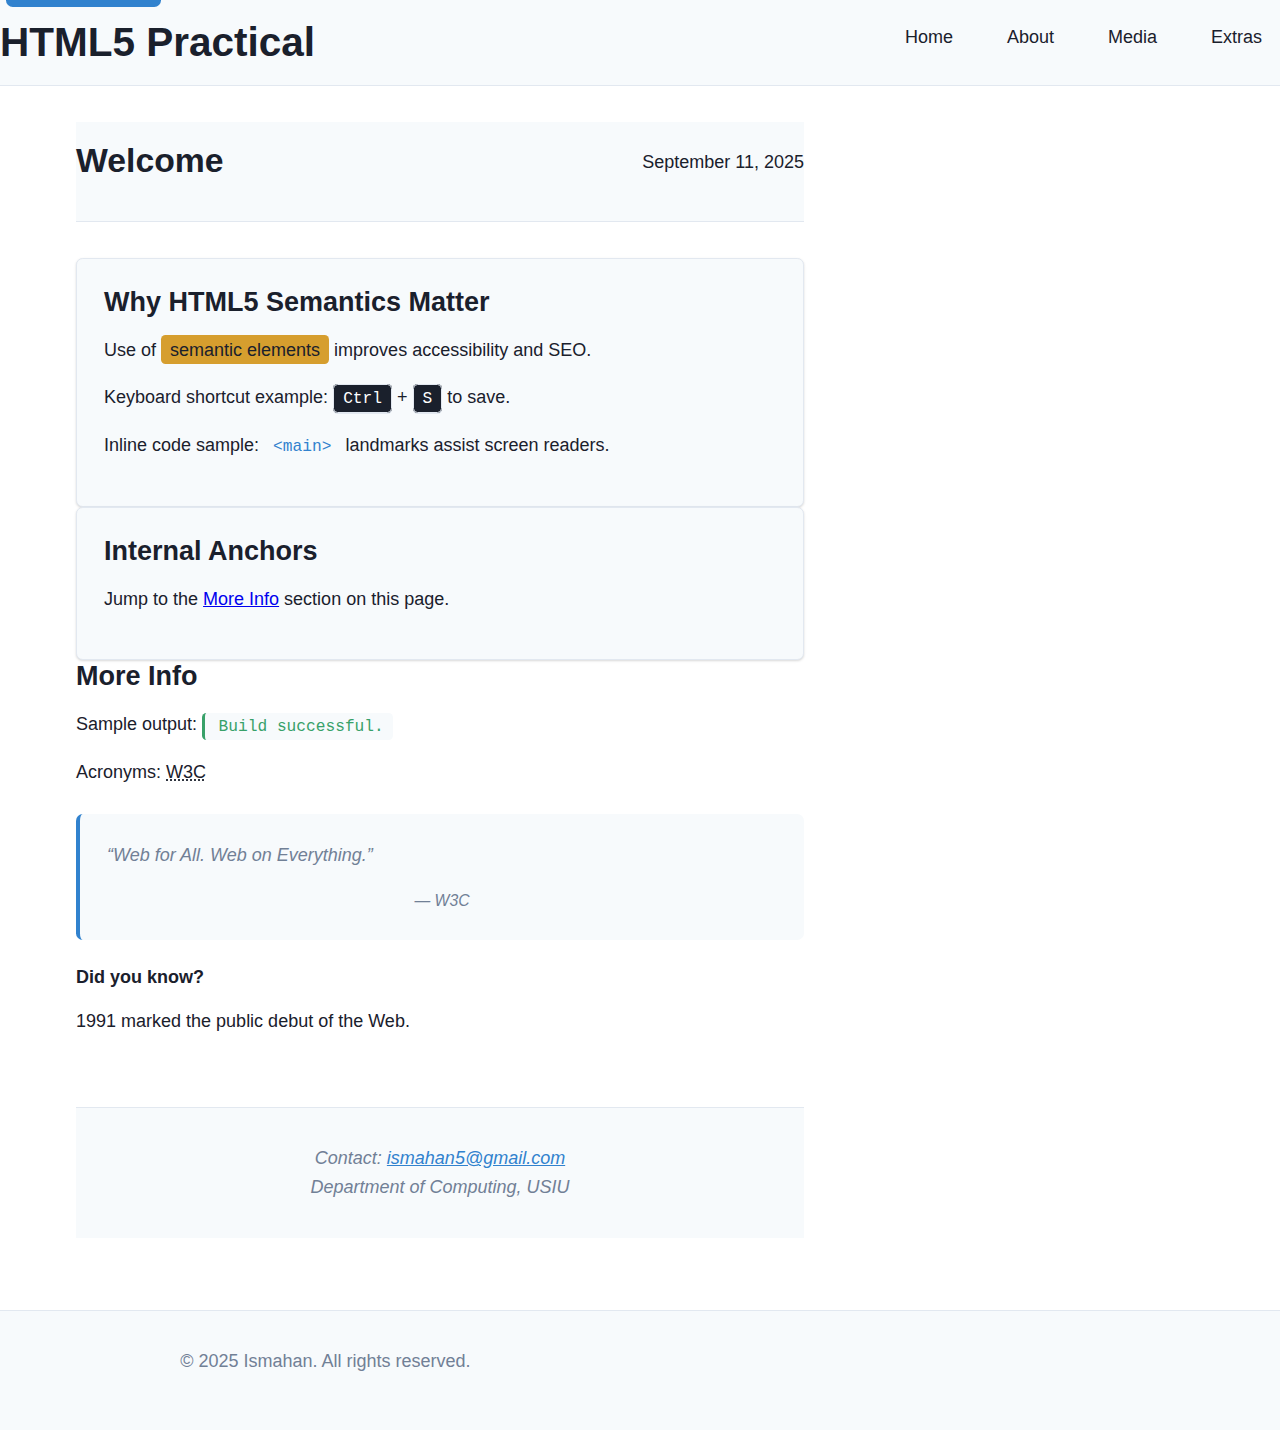
<file: index.html>
<!DOCTYPE html>
<html lang="en">
<head>
  <meta charset="utf-8">
  <title>HTML5 Practical — Home</title>
  <meta name="description" content="A pure-HTML5 site demonstrating modern semantic elements, media, and accessibility.">
  <meta name="viewport" content="width=device-width, initial-scale=1">
  <link rel="stylesheet" href="assets/css/styles.css">
</head>
<body>
  <a href="#main" class="skip-link">Skip to content</a>

  <header>
    <h1>HTML5 Practical</h1>
    <nav aria-label="Primary Navigation">
      <ul>
        <li><a href="index.html" aria-current="page">Home</a></li>
        <li><a href="about.html">About</a></li>
        <li><a href="media.html">Media</a></li>
        <li><a href="extras.html">Extras</a></li>
      </ul>
    </nav>
  </header>

  <main id="main">
    <article>
      <header>
        <h2>Welcome</h2>
        <p><time datetime="2025-09-11">September 11, 2025</time></p>
      </header>

      <section class="card">
        <h3>Why HTML5 Semantics Matter</h3>
        <p>Use of <mark>semantic elements</mark> improves accessibility and SEO.</p>
        <p>Keyboard shortcut example: <kbd>Ctrl</kbd> + <kbd>S</kbd> to save.</p>
        <p>Inline code sample: <code>&lt;main&gt;</code> landmarks assist screen readers.</p>
      </section>

      <section class="card">
        <h3>Internal Anchors</h3>
        <p>Jump to the <a href="#more-info">More Info</a> section on this page.</p>
      </section>

      <section id="more-info">
        <h3>More Info</h3>
        <p>Sample output: <samp>Build successful.</samp></p>
        <p>Acronyms: <abbr title="World Wide Web Consortium">W3C</abbr></p>
        <blockquote cite="https://www.w3.org/">
          “Web for All. Web on Everything.”
          <footer>— <cite>W3C</cite></footer>
        </blockquote>
      </section>

      <aside aria-label="Side notes">
        <h4>Did you know?</h4>
        <p><time datetime="1991-08-06">1991</time> marked the public debut of the Web.</p>
      </aside>

      <footer>
        <address>
          Contact: <a href="mailto:ismahan5@gmail.com">ismahan5@gmail.com</a><br>
          Department of Computing, USIU
        </address>
      </footer>
    </article>
  </main>

  <footer>
    <p>&copy; <time datetime="2025">2025</time> Ismahan. All rights reserved.</p>
  </footer>
</body>
</html>
</file>
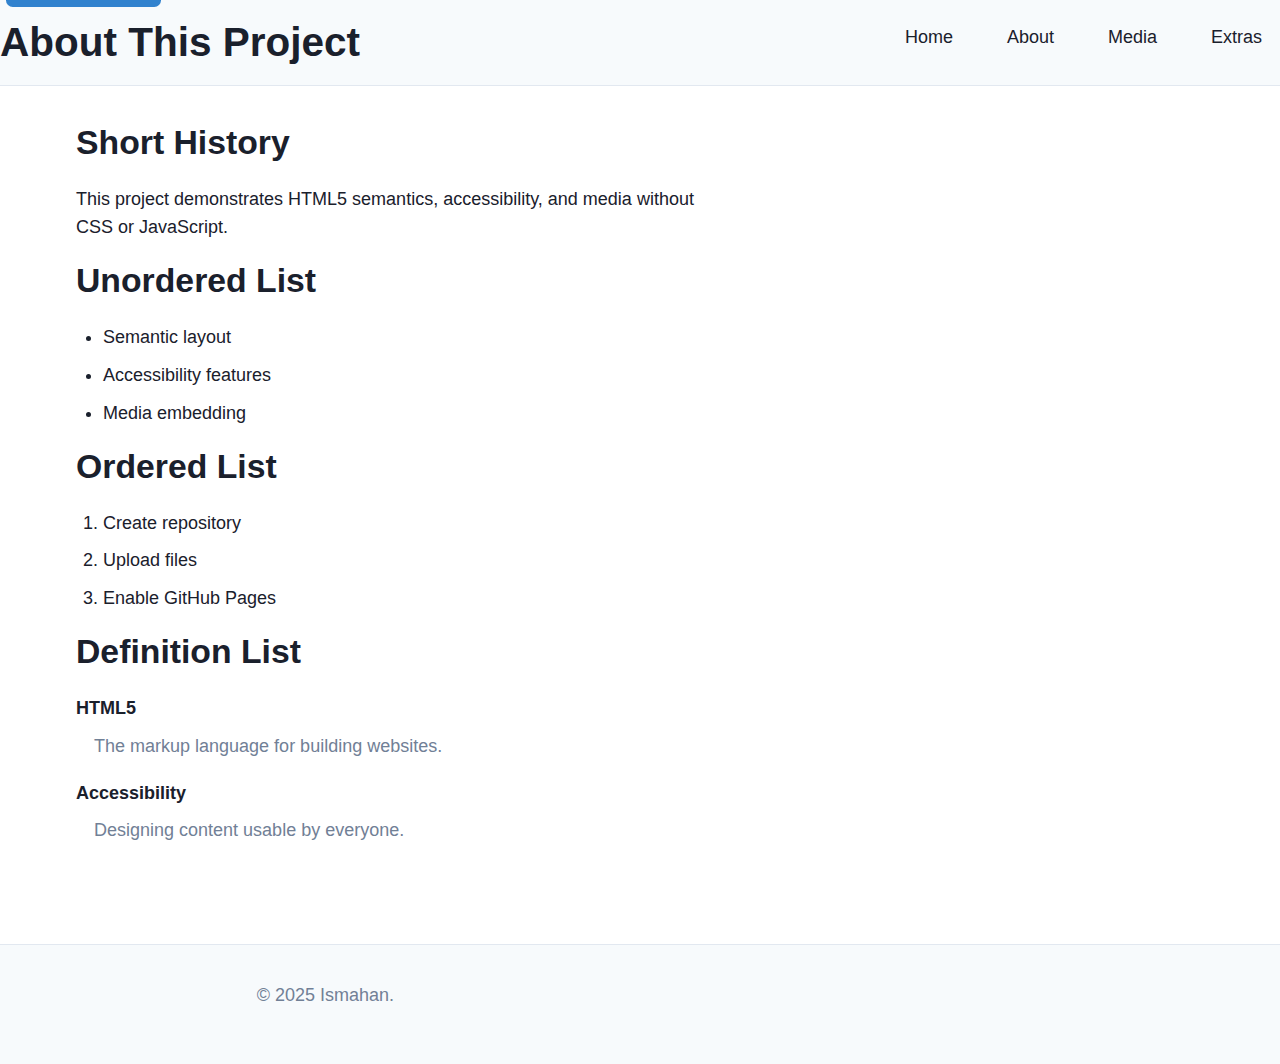
<file: about.html>
<!DOCTYPE html>
<html lang="en">
<head>
  <meta charset="utf-8">
  <title>HTML5 Practical — About</title>
  <meta name="description" content="About page with history, lists, and definitions.">
  <meta name="viewport" content="width=device-width, initial-scale=1">
  <link rel="stylesheet" href="assets/css/styles.css">
  <link rel="canonical" href="https://example.com/about.html">
</head>
<body>
  <a href="#main" class="skip-link">Skip to content</a>

  <header>
    <h1>About This Project</h1>
    <nav aria-label="Primary Navigation">
      <ul>
        <li><a href="index.html">Home</a></li>
        <li><a href="about.html" aria-current="page">About</a></li>
        <li><a href="media.html">Media</a></li>
        <li><a href="extras.html">Extras</a></li>
      </ul>
    </nav>
  </header>

  <main id="main">
    <article>
      <section aria-labelledby="history-heading">
        <h2 id="history-heading">Short History</h2>
        <p>This project demonstrates HTML5 semantics, accessibility, and media without CSS or JavaScript.</p>
      </section>

      <section aria-labelledby="unordered-heading">
        <h2 id="unordered-heading">Unordered List</h2>
        <ul>
          <li>Semantic layout</li>
          <li>Accessibility features</li>
          <li>Media embedding</li>
        </ul>
      </section>

      <section aria-labelledby="ordered-heading">
        <h2 id="ordered-heading">Ordered List</h2>
        <ol>
          <li>Create repository</li>
          <li>Upload files</li>
          <li>Enable GitHub Pages</li>
        </ol>
      </section>

      <section aria-labelledby="definition-heading">
        <h2 id="definition-heading">Definition List</h2>
        <dl>
          <dt>HTML5</dt>
          <dd>The markup language for building websites.</dd>
          <dt>Accessibility</dt>
          <dd>Designing content usable by everyone.</dd>
        </dl>
      </section>
    </article>
  </main>

  <footer>
    <p>&copy; <time datetime="2025">2025</time> Ismahan.</p>
  </footer>
</body>
</html>
</file>
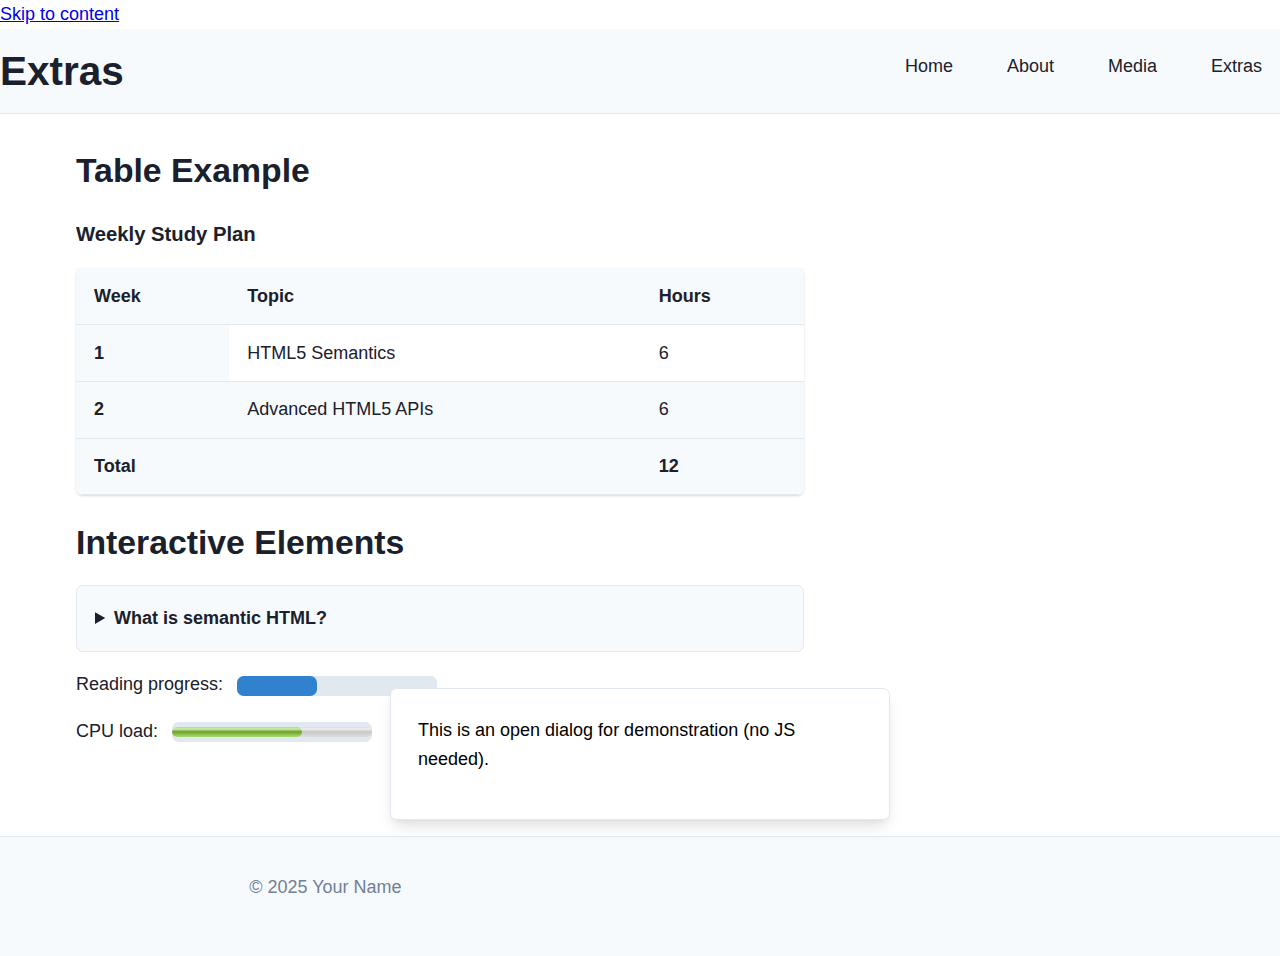
<file: extras.html>
<!doctype html>
<html lang="en">
<head>
  <meta charset="utf-8" />
  <title>HTML5 Practical — Extras</title>
  <meta name="description" content="HTML5 extras: tables, details, dialog, progress, meter." />
  <meta name="viewport" content="width=device-width, initial-scale=1" />
  <link rel="stylesheet" href="assets/css/styles.css">
  <link rel="canonical" href="https://example.com/extras.html" />
</head>
<body>
  <a href="#main">Skip to content</a>
  <header>
    <h1>Extras</h1>
    <nav aria-label="Primary">
      <ul>
        <li><a href="index.html">Home</a></li>
        <li><a href="about.html">About</a></li>
        <li><a href="media.html">Media</a></li>
        <li><a href="extras.html" aria-current="page">Extras</a></li>
      </ul>
    </nav>
  </header>

  <main id="main">
    <article>
      <section>
        <h2>Table Example</h2>
        <div class="table-wrapper">
          <table>
            <caption>Weekly Study Plan</caption>
            <thead>
              <tr>
                <th scope="col">Week</th>
                <th scope="col">Topic</th>
                <th scope="col">Hours</th>
              </tr>
            </thead>
            <tbody>
              <tr>
                <th scope="row">1</th><td>HTML5 Semantics</td><td>6</td>
              </tr>
              <tr>
                <th scope="row">2</th><td>Advanced HTML5 APIs</td><td>6</td>
              </tr>
            </tbody>
            <tfoot>
              <tr>
                <th scope="row" colspan="2">Total</th><td>12</td>
              </tr>
            </tfoot>
          </table>
        </div>
      </section>

      <section>
        <h2>Interactive Elements</h2>
        <details>
          <summary>What is semantic HTML?</summary>
          <p>Semantic HTML uses meaningful tags that describe their content and role.</p>
        </details>

        <dialog open>
          <p>This is an open dialog for demonstration (no JS needed).</p>
        </dialog>

        <p>Reading progress: <progress value="40" max="100">40%</progress></p>
        <p>CPU load: <meter min="0" max="100" low="30" high="80" optimum="50" value="65">65%</meter></p>
      </section>
    </article>
  </main>

  <footer>
    <p>&copy; <time datetime="2025">2025</time> Your Name</p>
  </footer>
</body>
</html>
</file>
<file: assets/css/styles.css>
:root {
  /* Colors */
  --bg: #ffffff;
  --fg: #1a202c;
  --muted: #718096;
  --brand: #3182ce;
  --brand-contrast: #ffffff;
  --border: #e2e8f0;
  --surface: #f7fafc;
  --success: #38a169;
  --warning: #d69e2e;
  
  /* Typography */
  --font-sans: -apple-system, BlinkMacSystemFont, 'Segoe UI', Roboto, 'Helvetica Neue', Arial, sans-serif;
  --font-mono: 'SFMono-Regular', Consolas, 'Liberation Mono', Menlo, monospace;
  
  /* Type Scale (1.25 ratio) */
  --text-xs: 0.75rem;    /* 12px */
  --text-sm: 0.875rem;   /* 14px */
  --text-base: 1rem;     /* 16px */
  --text-lg: 1.125rem;   /* 18px */
  --text-xl: 1.25rem;    /* 20px */
  --text-2xl: 1.5rem;    /* 24px */
  --text-3xl: 1.875rem;  /* 30px */
  --text-4xl: 2.25rem;   /* 36px */
  
  --h1: var(--text-4xl);
  --h2: var(--text-3xl);
  --h3: var(--text-2xl);
  --body: var(--text-base);
  
  /* Spacing Scale */
  --space-1: 0.25rem;    /* 4px */
  --space-2: 0.5rem;     /* 8px */
  --space-3: 0.75rem;    /* 12px */
  --space-4: 1rem;       /* 16px */
  --space-5: 1.25rem;    /* 20px */
  --space-6: 1.5rem;     /* 24px */
  --space-8: 2rem;       /* 32px */
  --space-12: 3rem;      /* 48px */
  --space-16: 4rem;      /* 64px */
  
  /* Layout */
  --max-width: 1200px;
  --content-width: 65ch;
  --border-radius: 0.375rem;
  --shadow: 0 1px 3px 0 rgba(0, 0, 0, 0.1), 0 1px 2px 0 rgba(0, 0, 0, 0.06);
  --shadow-lg: 0 10px 15px -3px rgba(0, 0, 0, 0.1), 0 4px 6px -2px rgba(0, 0, 0, 0.05);
}

/* Dark Mode */
@media (prefers-color-scheme: dark) {
  :root {
    --bg: #1a202c;
    --fg: #f7fafc;
    --muted: #a0aec0;
    --brand: #63b3ed;
    --brand-contrast: #1a202c;
    --border: #2d3748;
    --surface: #2d3748;
  }
}

/* =============================================================================
   BASE RESET & RHYTHM
   ============================================================================= */

*, *::before, *::after {
  box-sizing: border-box;
}

* {
  margin: 0;
}

html {
  font-size: 16px;
  line-height: 1.6;
}

body {
  font-family: var(--font-sans);
  font-size: var(--body);
  line-height: 1.6;
  color: var(--fg);
  background-color: var(--bg);
  transition: background-color 0.2s ease, color 0.2s ease;
}

/* Improve text rendering */
body {
  -webkit-font-smoothing: antialiased;
  -moz-osx-font-smoothing: grayscale;
}

/* Readable line length */
main {
  max-width: var(--max-width);
  margin: 0 auto;
  padding: 0 var(--space-4);
}


h1, h2, h3, h4, h5, h6 {
  font-weight: 700;
  line-height: 1.2;
  margin-bottom: var(--space-4);
  color: var(--fg);
}

h1 { font-size: var(--h1); margin-bottom: var(--space-6); }
h2 { font-size: var(--h2); margin-bottom: var(--space-5); }
h3 { font-size: var(--h3); margin-bottom: var(--space-4); }

p {
  margin-bottom: var(--space-4);
  max-width: var(--content-width);
}

/* Inline semantics */
code, kbd, samp {
  font-family: var(--font-mono);
  font-size: 0.9em;
  padding: var(--space-1) var(--space-2);
  border-radius: var(--space-1);
}

code {
  background-color: var(--surface);
  color: var(--brand);
}

kbd {
  background-color: var(--fg);
  color: var(--bg);
  border: 1px solid var(--border);
  box-shadow: 0 1px 0 var(--border);
}

samp {
  background-color: var(--surface);
  color: var(--success);
  border-left: 3px solid var(--success);
  padding-left: var(--space-3);
}

mark {
  background-color: var(--warning);
  color: var(--fg);
  padding: var(--space-1) var(--space-2);
  border-radius: var(--space-1);
}

abbr[title] {
  text-decoration: underline dotted;
  cursor: help;
}



/* Skip Link */
.skip-link {
  position: absolute;
  top: -40px;
  left: 6px;
  background: var(--brand);
  color: var(--brand-contrast);
  padding: var(--space-2) var(--space-4);
  text-decoration: none;
  border-radius: var(--border-radius);
  z-index: 1000;
  transition: top 0.2s ease;
}

.skip-link:focus {
  top: 6px;
}

/* Header & Navigation */
header {
  background-color: var(--surface);
  border-bottom: 1px solid var(--border);
  padding: var(--space-4) 0;
  margin-bottom: var(--space-8);
}

header h1 {
  margin-bottom: var(--space-4);
  text-align: center;
}

nav ul {
  list-style: none;
  padding: 0;
  margin: 0;
  display: flex;
  justify-content: center;
  gap: var(--space-4);
  flex-wrap: wrap;
}

nav a {
  color: var(--fg);
  text-decoration: none;
  padding: var(--space-2) var(--space-4);
  border-radius: var(--border-radius);
  transition: background-color 0.2s ease, color 0.2s ease;
}

nav a:hover,
nav a:focus {
  background-color: var(--brand);
  color: var(--brand-contrast);
  outline: 2px solid var(--brand);
  outline-offset: 2px;
}

/* Main Layout Grid */
main {
  display: grid;
  grid-template-columns: 1fr;
  gap: var(--space-8);
  min-height: 60vh;
}

@media (min-width: 1024px) {
  main {
    grid-template-columns: 2fr 1fr;
  }
  
  aside {
    grid-column: 2;
  }
}

/* Footer */
footer {
  background-color: var(--surface);
  border-top: 1px solid var(--border);
  padding: var(--space-8) 0;
  margin-top: var(--space-16);
  text-align: center;
  color: var(--muted);
}

footer a {
  color: var(--brand);
  text-decoration: underline;
}

footer a:hover,
footer a:focus {
  color: var(--fg);
  outline: 2px solid var(--brand);
  outline-offset: 2px;
}


/* Cards */
.card {
  background-color: var(--surface);
  border: 1px solid var(--border);
  border-radius: var(--border-radius);
  padding: var(--space-6);
  box-shadow: var(--shadow);
  transition: box-shadow 0.2s ease, transform 0.2s ease;
}

.card:hover {
  box-shadow: var(--shadow-lg);
  transform: translateY(-2px);
}

/* Tables */
table {
  width: 100%;
  border-collapse: collapse;
  margin: var(--space-6) 0;
  background-color: var(--bg);
  border-radius: var(--border-radius);
  overflow: hidden;
  box-shadow: var(--shadow);
}

caption {
  font-weight: 700;
  margin-bottom: var(--space-4);
  font-size: var(--text-lg);
  text-align: left;
}

th, td {
  padding: var(--space-3) var(--space-4);
  text-align: left;
  border-bottom: 1px solid var(--border);
}

th {
  background-color: var(--surface);
  font-weight: 600;
  color: var(--fg);
}

tbody tr:nth-child(even) {
  background-color: var(--surface);
}

tbody tr:hover {
  background-color: var(--border);
}

tfoot {
  background-color: var(--surface);
  font-weight: 600;
}

/* Responsive table wrapper */
.table-wrapper {
  overflow-x: auto;
  margin: var(--space-6) 0;
}

/* Media Elements */
img, video, audio {
  max-width: 100%;
  height: auto;
  border-radius: var(--border-radius);
}

figure {
  margin: var(--space-6) 0;
  text-align: center;
}

figcaption {
  margin-top: var(--space-3);
  font-size: var(--text-sm);
  color: var(--muted);
  font-style: italic;
}

/* Picture element */
picture img {
  width: 100%;
  height: auto;
  object-fit: cover;
}

/* Interactive HTML Elements */
details {
  background-color: var(--surface);
  border: 1px solid var(--border);
  border-radius: var(--border-radius);
  padding: var(--space-4);
  margin: var(--space-4) 0;
}

summary {
  font-weight: 600;
  cursor: pointer;
  padding: var(--space-2);
  margin: calc(-1 * var(--space-2));
  border-radius: var(--border-radius);
  transition: background-color 0.2s ease;
}

summary:hover,
summary:focus {
  background-color: var(--border);
  outline: 2px solid var(--brand);
  outline-offset: 2px;
}

details[open] summary {
  margin-bottom: var(--space-4);
}

dialog {
  background-color: var(--bg);
  border: 1px solid var(--border);
  border-radius: var(--border-radius);
  padding: var(--space-6);
  box-shadow: var(--shadow-lg);
  max-width: 500px;
  margin: var(--space-4) auto;
}

/* Progress and Meter */
progress, meter {
  width: 200px;
  height: 20px;
  margin: 0 var(--space-2);
  vertical-align: middle;
}

progress {
  appearance: none;
  background-color: var(--border);
  border-radius: var(--border-radius);
}

progress::-webkit-progress-bar {
  background-color: var(--border);
  border-radius: var(--border-radius);
}

progress::-webkit-progress-value {
  background-color: var(--brand);
  border-radius: var(--border-radius);
}

meter {
  appearance: none;
  background-color: var(--border);
  border-radius: var(--border-radius);
}

meter::-webkit-meter-bar {
  background-color: var(--border);
  border-radius: var(--border-radius);
}

meter::-webkit-meter-optimum-value {
  background-color: var(--success);
  border-radius: var(--border-radius);
}

/* Blockquotes */
blockquote {
  border-left: 4px solid var(--brand);
  padding-left: var(--space-6);
  margin: var(--space-6) 0;
  font-style: italic;
  color: var(--muted);
  background-color: var(--surface);
  padding: var(--space-6);
  border-radius: var(--border-radius);
}

blockquote footer {
  margin-top: var(--space-4);
  font-size: var(--text-sm);
  color: var(--muted);
  background: none;
  border: none;
  padding: 0;
}

/* Lists */
ul, ol {
  margin-bottom: var(--space-4);
  padding-left: var(--space-6);
}

li {
  margin-bottom: var(--space-2);
}

dl {
  margin-bottom: var(--space-6);
}

dt {
  font-weight: 600;
  margin-bottom: var(--space-2);
  color: var(--fg);
}

dd {
  margin-bottom: var(--space-4);
  margin-left: var(--space-4);
  color: var(--muted);
}


/* Spacing */
.mt-1 { margin-top: var(--space-1); }
.mt-2 { margin-top: var(--space-2); }
.mt-3 { margin-top: var(--space-3); }
.mt-4 { margin-top: var(--space-4); }
.mt-5 { margin-top: var(--space-5); }

.mb-1 { margin-bottom: var(--space-1); }
.mb-2 { margin-bottom: var(--space-2); }
.mb-3 { margin-bottom: var(--space-3); }
.mb-4 { margin-bottom: var(--space-4); }
.mb-5 { margin-bottom: var(--space-5); }

.p-1 { padding: var(--space-1); }
.p-2 { padding: var(--space-2); }
.p-3 { padding: var(--space-3); }
.p-4 { padding: var(--space-4); }
.p-5 { padding: var(--space-5); }

/* Text */
.text-center { text-align: center; }
.text-left { text-align: left; }
.text-right { text-align: right; }

.text-muted { color: var(--muted); }
.text-brand { color: var(--brand); }

/* Visibility */
.visually-hidden {
  position: absolute !important;
  width: 1px !important;
  height: 1px !important;
  padding: 0 !important;
  margin: -1px !important;
  overflow: hidden !important;
  clip: rect(0, 0, 0, 0) !important;
  white-space: nowrap !important;
  border: 0 !important;
}

/* =============================================================================
   ANIMATIONS & TRANSITIONS
   ============================================================================= */

/* Fade in animation for cards */
@keyframes fadeInUp {
  from {
    opacity: 0;
    transform: translateY(20px);
  }
  to {
    opacity: 1;
    transform: translateY(0);
  }
}

.card {
  animation: fadeInUp 0.6s ease-out;
}

/* Hover effects */
a, button, summary, .card {
  transition: all 0.2s ease;
}

/* Respect reduced motion preference */
@media (prefers-reduced-motion: reduce) {
  *, *::before, *::after {
    animation-duration: 0.01ms !important;
    animation-iteration-count: 1 !important;
    transition-duration: 0.01ms !important;
  }
}

/* =============================================================================
   RESPONSIVE DESIGN
   ============================================================================= */

/* Mobile First Approach */

/* Small devices (landscape phones, 576px and up) */
@media (min-width: 480px) {
  header h1 {
    text-align: left;
  }
  
  nav ul {
    justify-content: flex-start;
  }
}

/* Medium devices (tablets, 768px and up) */
@media (min-width: 768px) {
  header {
    display: flex;
    justify-content: space-between;
    align-items: center;
  }
  
  header h1 {
    margin-bottom: 0;
  }
  
  nav ul {
    margin: 0;
  }
  
  main {
    padding: 0 var(--space-6);
  }
}

/* Large devices (desktops, 992px and up) */
@media (min-width: 1024px) {
  main {
    padding: 0 var(--space-8);
  }
  
  .table-wrapper {
    overflow-x: visible;
  }
}

/* Extra large devices (large desktops, 1200px and up) */
@media (min-width: 1280px) {
  html {
    font-size: 18px;
  }
}


@media print {
  * {
    background: transparent !important;
    color: black !important;
    box-shadow: none !important;
  }
  
  .skip-link,
  nav {
    display: none;
  }
  
  a[href]:after {
    content: " (" attr(href) ")";
  }
  
  h1, h2, h3 {
    page-break-after: avoid;
  }
}
</file>
